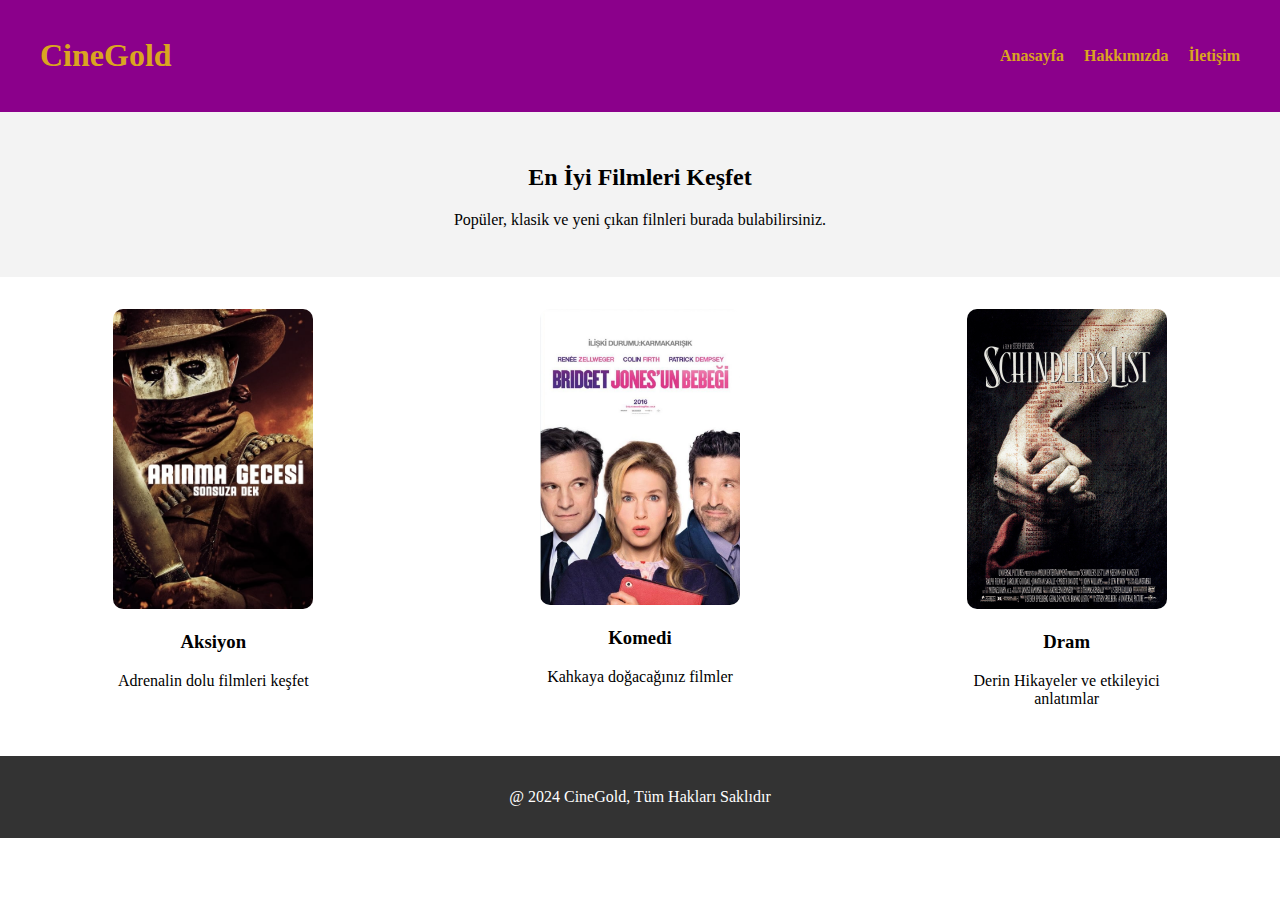
<file: css-flex-uygulaması/index.html>
<!DOCTYPE html>
<html lang="en">
<head>
    <meta charset="UTF-8">
    <meta name="viewport" content="width=device-width, initial-scale=1.0">
    <!--Font Awesome Cdn-->
    <link rel="stylesheet" href="https://cdnjs.cloudflare.com/ajax/libs/font-awesome/6.7.2/css/all.min.css" integrity="sha512-Evv84Mr4kqVGRNSgIGL/F/aIDqQb7xQ2vcrdIwxfjThSH8CSR7PBEakCr51Ck+w+/U6swU2Im1vVX0SVk9ABhg==" crossorigin="anonymous" referrerpolicy="no-referrer" />
    <!--style bağlantısı-->
    <link rel="stylesheet" href="style.css">
    <title>CineGold</title>
</head>
<body>

    <!--header başlangıç-->

    <header>
        <div class="container">
            <h1>CineGold</h1>
            <nav>
                <ul>
                    <li><a href="index.html">Anasayfa</a></li>
                    <li><a href="hakkımızda.html">Hakkımızda</a></li>
                    <li><a href="iletisim.html">İletişim</a></li>
                </ul>
            </nav>
        </div>
    </header>
<!--header bitiş-->

<main>
    <section class="hero">
        <h2>En İyi Filmleri Keşfet</h2>
        <p>Popüler, klasik ve yeni çıkan filnleri burada bulabilirsiniz.</p>
    </section>

    <section class="movies">
        <div class="movie">
            <img src="img/aksiyon-filmi.jpg" alt="Aksiyon Filmi">
            <h3>Aksiyon</h3>
            <p>Adrenalin dolu filmleri keşfet</p>
        </div>

        <div class="movie">
            <img src="img/komedi-filmi.jpg" alt="Komedi Filmi">
            <h3>Komedi</h3>
            <p>Kahkaya doğacağınız filmler</p>
        </div>

        <div class="movie">
            <img src="img/dram-filmi.jpg" alt="Dram Filmi">
            <h3>Dram</h3>
            <p>Derin Hikayeler ve etkileyici anlatımlar</p>
        </div>
    </section>
</main>

<!--footer başlangıç-->

<footer>
    <p>@ 2024 CineGold, Tüm Hakları Saklıdır</p>
</footer>

<!--footer bitiş-->

</body>
</html>
</file>
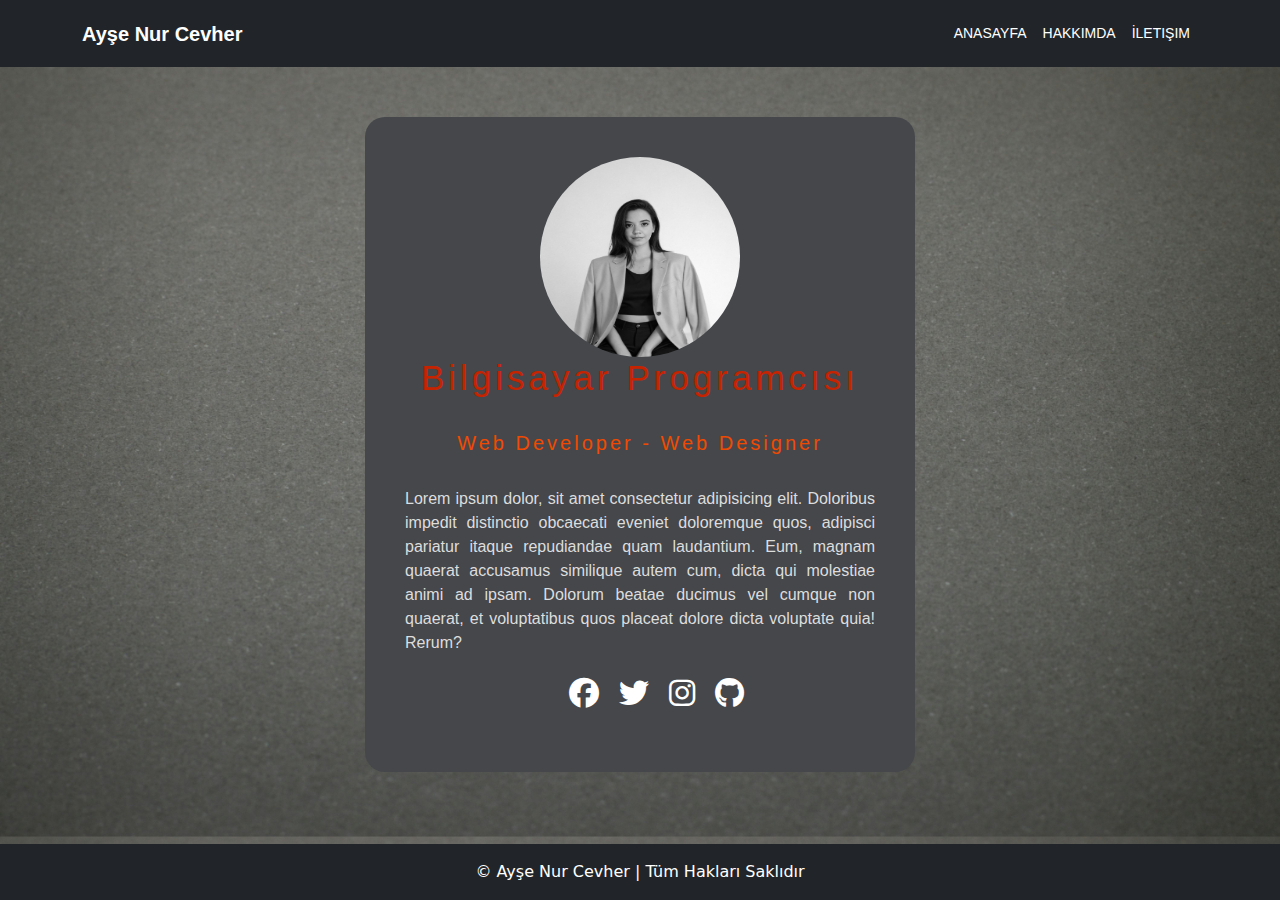
<file: Kişisel  portfolyo/index.html>
<!DOCTYPE html>
<html lang="en">
<head>
    <meta charset="UTF-8">
    <meta name="viewport" content="width=device-width, initial-scale=1.0">
    <title>Kişisel Portfolyo</title>
    <link rel="stylesheet" href="style.css">
    <link rel="stylesheet" href="https://cdnjs.cloudflare.com/ajax/libs/font-awesome/6.7.2/css/all.min.css"/><link href="https://cdn.jsdelivr.net/npm/bootstrap@5.3.3/dist/css/bootstrap.min.css" rel="stylesheet" integrity="sha384-QWTKZyjpPEjISv5WaRU9OFeRpok6YctnYmDr5pNlyT2bRjXh0JMhjY6hW+ALEwIH" crossorigin="anonymous">
    <link href="https://fonts.googleapis.com/css2?family=Montserrat:wght@400;600&display=swap" rel="stylesheet">

</head>
<body>
    <nav class="navbar navbar-expand-lg navbar-dark bg-dark">
        <div class="container">
            <a href="index.html" class="navbar-brand">Ayşe Nur Cevher</a>
            <button class="navbar-toggler" type="button" data-bs-toggle="collapse"
            data-bs-target="#navbarNav">
            <span class="navbar-toggle-icon"></span>
            </button>
            <div class="collapse navbar-collapse" id="navbarNav">
                <ul class="navbar-nav ms-auto">
                    <li class="nav-item"><a href="index.html" class="nav-link">Anasayfa</a></li>
                    <li class="nav-item"><a href="hakkimda.html" class="nav-link">Hakkımda</a></li>
                    <li class="nav-item"><a href="iletisim.html" class="nav-link">İletişim</a></li>
                </ul>
            </div>
        </div>
</div>
</nav>
    <div class="box">
        <img src="img/ays.jpg">
        <h1>Bilgisayar Programcısı</h1>
        <br>
        <h5>Web Developer - Web Designer</h5>
        <br>
        <p>Lorem ipsum dolor, sit amet consectetur adipisicing elit. Doloribus impedit distinctio obcaecati eveniet doloremque quos, adipisci pariatur itaque repudiandae quam laudantium. Eum, magnam quaerat accusamus similique autem cum, dicta qui molestiae animi ad ipsam. Dolorum beatae ducimus vel cumque non quaerat, et voluptatibus quos placeat dolore dicta voluptate quia! Rerum?</p>
        <ul>
         <li><a href="#"><i class="fab fa-facebook"></i></a></li>
         <li><a href="#"><i class="fab fa-twitter"></i></a></li>
         <li><a href="#"><i class="fab fa-instagram"></i></a></li>
         <li><a href="#"><i class="fab fa-github"></i></a></li>
        </ul>
    </div>

    <footer class="bg-dark text-white text-center py-3 mt-4">
        &copy; Ayşe Nur Cevher | Tüm Hakları Saklıdır
    </footer>

<link href="https://cdn.jsdelivr.net/npm/bootstrap@5.3.3/dist/css/bootstrap.min.css" rel="stylesheet" integrity="sha384-QWTKZyjpPEjISv5WaRU9OFeRpok6YctnYmDr5pNlyT2bRjXh0JMhjY6hW+ALEwIH" crossorigin="anonymous">
</body>
</html>
</file>
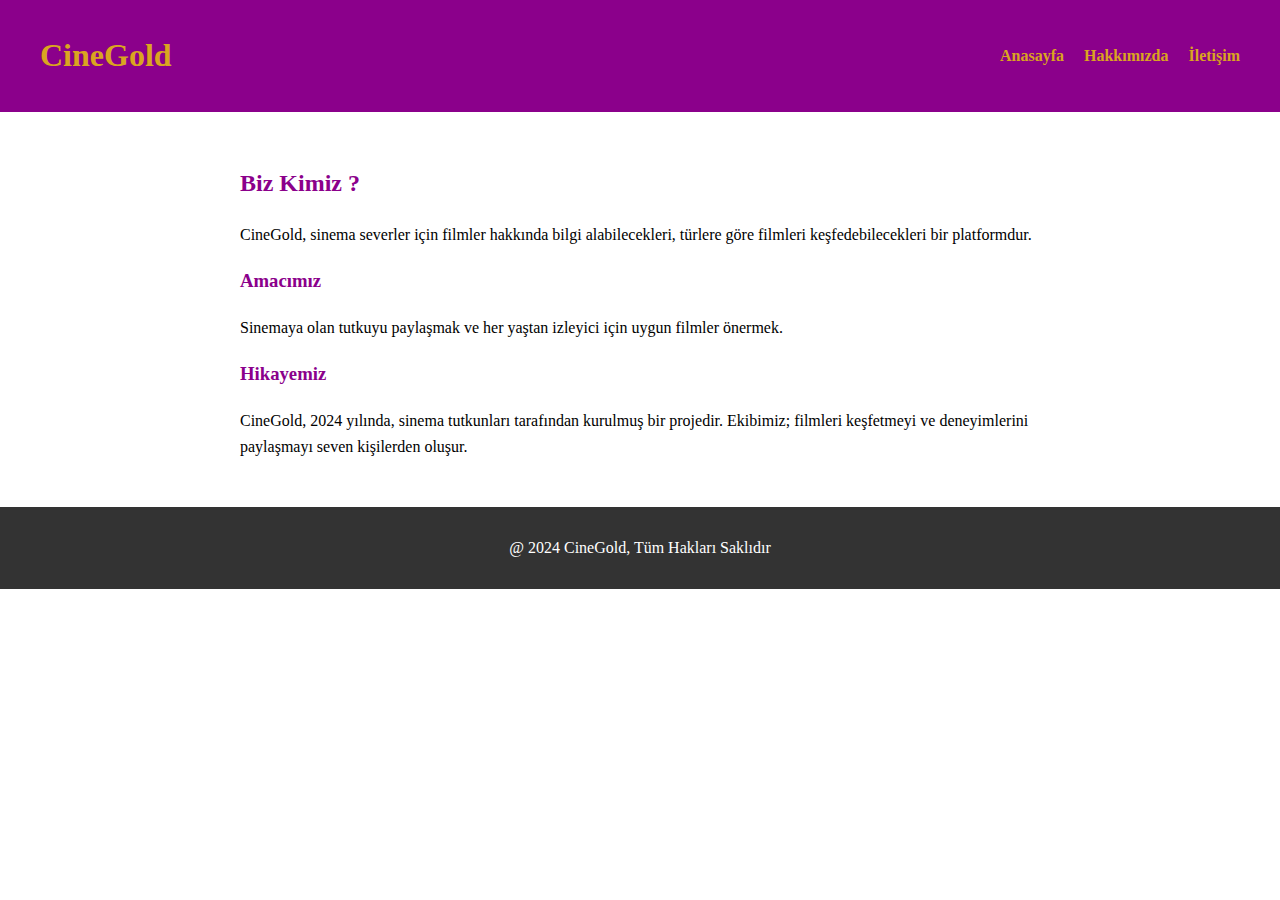
<file: css-flex-uygulaması/hakkımızda.html>
<!DOCTYPE html>
<html lang="en">
<head>
    <meta charset="UTF-8">
    <meta name="viewport" content="width=device-width, initial-scale=1.0">
    <!--Font Awesome Cdn-->
    <link rel="stylesheet" href="https://cdnjs.cloudflare.com/ajax/libs/font-awesome/6.7.2/css/all.min.css" integrity="sha512-Evv84Mr4kqVGRNSgIGL/F/aIDqQb7xQ2vcrdIwxfjThSH8CSR7PBEakCr51Ck+w+/U6swU2Im1vVX0SVk9ABhg==" crossorigin="anonymous" referrerpolicy="no-referrer" />
    <!--style bağlantısı-->
    <link rel="stylesheet" href="style.css">
    <title>SineGold</title>
</head>
<body>

    <!--header başlangıç-->

<header>
    <div class="container">
        <h1>CineGold</h1>
        <nav>
            <ul>
                <li><a href="index.html">Anasayfa</a></li>
                <li><a href="hakkımızda.html">Hakkımızda</a></li>
                <li><a href="iletisim.html">İletişim</a></li>
            </ul>
        </nav> 
    </div>
</header>

<!--header bitiş-->

<main>
    <section class="about">
        <h2>Biz Kimiz ?</h2>
        <p>CineGold, sinema severler için filmler hakkında bilgi alabilecekleri, türlere göre filmleri keşfedebilecekleri bir platformdur.</p>

        <h3>Amacımız</h3>
        <p>Sinemaya olan tutkuyu paylaşmak ve her yaştan izleyici için uygun filmler önermek.</p>

        <h3>Hikayemiz</h3>
        <p>CineGold, 2024 yılında, sinema tutkunları tarafından kurulmuş bir projedir. Ekibimiz; filmleri
            keşfetmeyi ve deneyimlerini paylaşmayı seven kişilerden oluşur.
        </p>
    </section>
</main>

<footer>
    <p> @ 2024 CineGold, Tüm Hakları Saklıdır</p>
</footer>
</file>
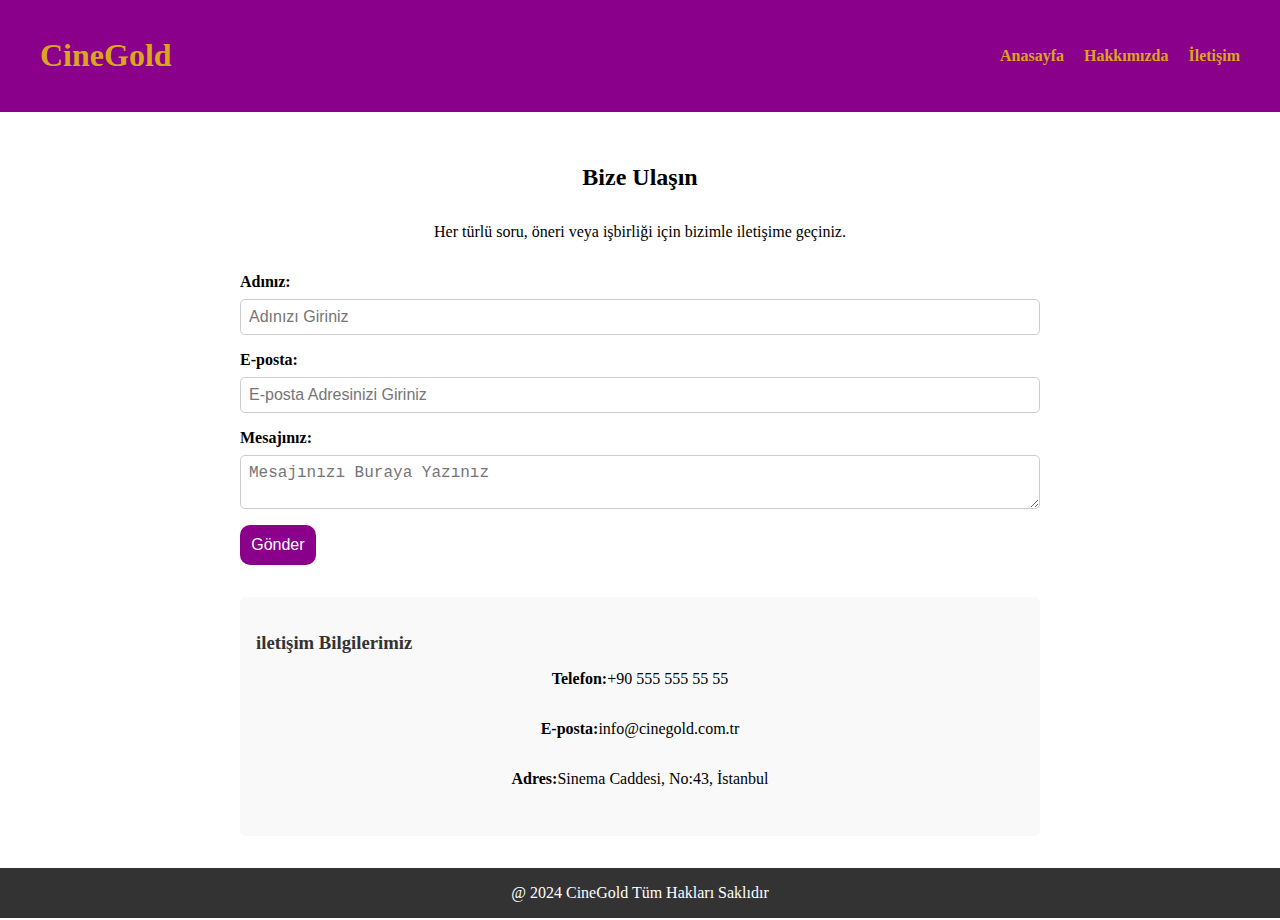
<file: css-flex-uygulaması/iletisim.html>
<!DOCTYPE html>
<html lang="en">
<head>
    <meta charset="UTF-8">
    <meta name="viewport" content="width=device-width, initial-scale=1.0">
    <!--font awesome-->
    <link rel="stylesheet" href="https://cdnjs.cloudflare.com/ajax/libs/font-awesome/6.7.2/css/all.min.css" integrity="sha512-Evv84Mr4kqVGRNSgIGL/F/aIDqQb7xQ2vcrdIwxfjThSH8CSR7PBEakCr51Ck+w+/U6swU2Im1vVX0SVk9ABhg==" crossorigin="anonymous" referrerpolicy="no-referrer" />
    <!--style-->
    <link rel="stylesheet" href="style.css">
    <title>SineGold</title>

</head>
<body>
    <!--header başlangıç-->
    <header>
        <div class="container">
            <h1>CineGold</h1>
            <nav>
                <ul>
                    <li><a href="index.html">Anasayfa</a></li>
                    <li><a href="hakkımızda.html">Hakkımızda</a></li>
                    <li><a href="iletisim.html">İletişim</a></li>
                </ul>
            </nav>
        </div>
    </header>
    <!--header bitiş-->

    <main>
        <section class="contact">
            <h2>Bize Ulaşın</h2>
            <p>Her türlü soru, öneri veya işbirliği için bizimle iletişime geçiniz.</p>
            <form action="#" class="contact-form">
                <div class="form-group">
                    <label for="name">Adınız:</label>
                    <input type="text" id="name" name="name" placeholder="Adınızı Giriniz" required>
                </div>
                <div class="form-group">
                    <label for="email">E-posta:</label>
                    <input type="email" id="email" name="email" placeholder="E-posta Adresinizi Giriniz" required>
                </div>
                <div class="form-group">
                    <label for="message">Mesajınız:</label>
                    <textarea name="message" id="message" placeholder="Mesajınızı Buraya Yazınız"></textarea>
                </div>
                <div>
                    <button type="submit" class="submit-btn">Gönder</button>
                </div>
            </form>
            <div class="contact-info">
                <h3>iletişim Bilgilerimiz</h3>
                <p><strong>Telefon:</strong>+90 555 555 55 55</p>
                <p><strong>E-posta:</strong>info@cinegold.com.tr</p>
                <p><strong>Adres:</strong>Sinema Caddesi, No:43, İstanbul</p>
            </div>
        </section>
    </main>

    <footer>@ 2024 CineGold Tüm Hakları Saklıdır</footer>
</body>
</html>
</file>
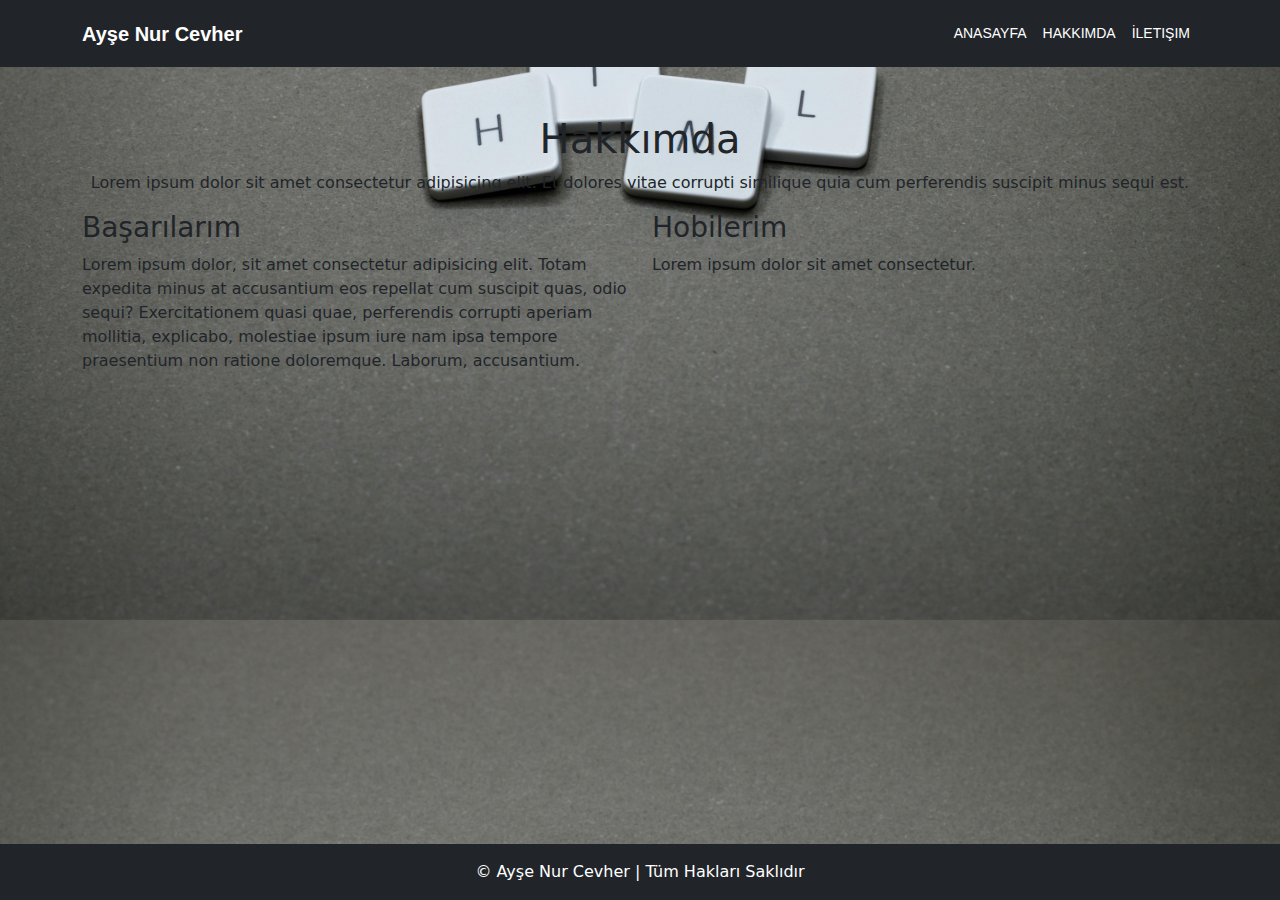
<file: Kişisel  portfolyo/hakkimda.html>
<!DOCTYPE html>
<html lang="en">
<head>
    <meta charset="UTF-8">
    <meta name="viewport" content="width=device-width, initial-scale=1.0">
    <title>Kişisel Portfolyo - Hakkımda</title>
    <link rel="stylesheet" href="style.css">
    <link rel="stylesheet" href="https://cdnjs.cloudflare.com/ajax/libs/font-awesome/6.7.2/css/all.min.css"/><link href="https://cdn.jsdelivr.net/npm/bootstrap@5.3.3/dist/css/bootstrap.min.css" rel="stylesheet" integrity="sha384-QWTKZyjpPEjISv5WaRU9OFeRpok6YctnYmDr5pNlyT2bRjXh0JMhjY6hW+ALEwIH" crossorigin="anonymous">

</head>
<body>
   <nav class="navbar navbar-expand-lg navbar-dark bg-dark">
    <div class="container">
        <a href="index.html" class="navbar-brand">Ayşe Nur Cevher</a>
        <button class="navbar-toggler" type="button" data-bs-toggle="collapse"
        data-bs-target="#navbarNav">
        <span class="navbar-toggle-icon"></span>
        </button>
        <div class="collapse navbar-collapse" id="navbarNav">
            <ul class="navbar-nav ms-auto">
                <li class="nav-item"><a href="index.html" class="nav-link">Anasayfa</a></li>
                <li class="nav-item"><a href="hakkimda.html" class="nav-link">Hakkımda</a></li>
                <li class="nav-item"><a href="iletisim.html" class="nav-link">İletişim</a></li>
            </ul>
        </div>
    </div>
   </nav>
   <div class="container mt-5">
    <h1 class="text-center">Hakkımda</h1>
    <p class="text-center">Lorem ipsum dolor sit amet consectetur adipisicing elit. Et dolores vitae corrupti similique quia cum perferendis suscipit minus sequi est.</p>
    <div class="row">
    <div class="col-md-6 col-sm-12">
        <h3>Başarılarım</h3>
        <p>Lorem ipsum dolor, sit amet consectetur adipisicing elit. Totam expedita minus at accusantium eos repellat cum suscipit quas, odio sequi? Exercitationem quasi quae, perferendis corrupti aperiam mollitia, explicabo, molestiae ipsum iure nam ipsa tempore praesentium non ratione doloremque. Laborum, accusantium.</p>
    </div>
    <div class="col-md-6">
        <h3>Hobilerim</h3>
        <p>Lorem ipsum dolor sit amet consectetur.</p>
        </div>
     </div>
</div>
    <footer class="bg-dark text-white text-center py-3 mt-4">
        &copy; Ayşe Nur Cevher | Tüm Hakları Saklıdır
    

    </footer>


<link href="https://cdn.jsdelivr.net/npm/bootstrap@5.3.3/dist/css/bootstrap.min.css" rel="stylesheet" integrity="sha384-QWTKZyjpPEjISv5WaRU9OFeRpok6YctnYmDr5pNlyT2bRjXh0JMhjY6hW+ALEwIH" crossorigin="anonymous">
</body>
</html>
</file>
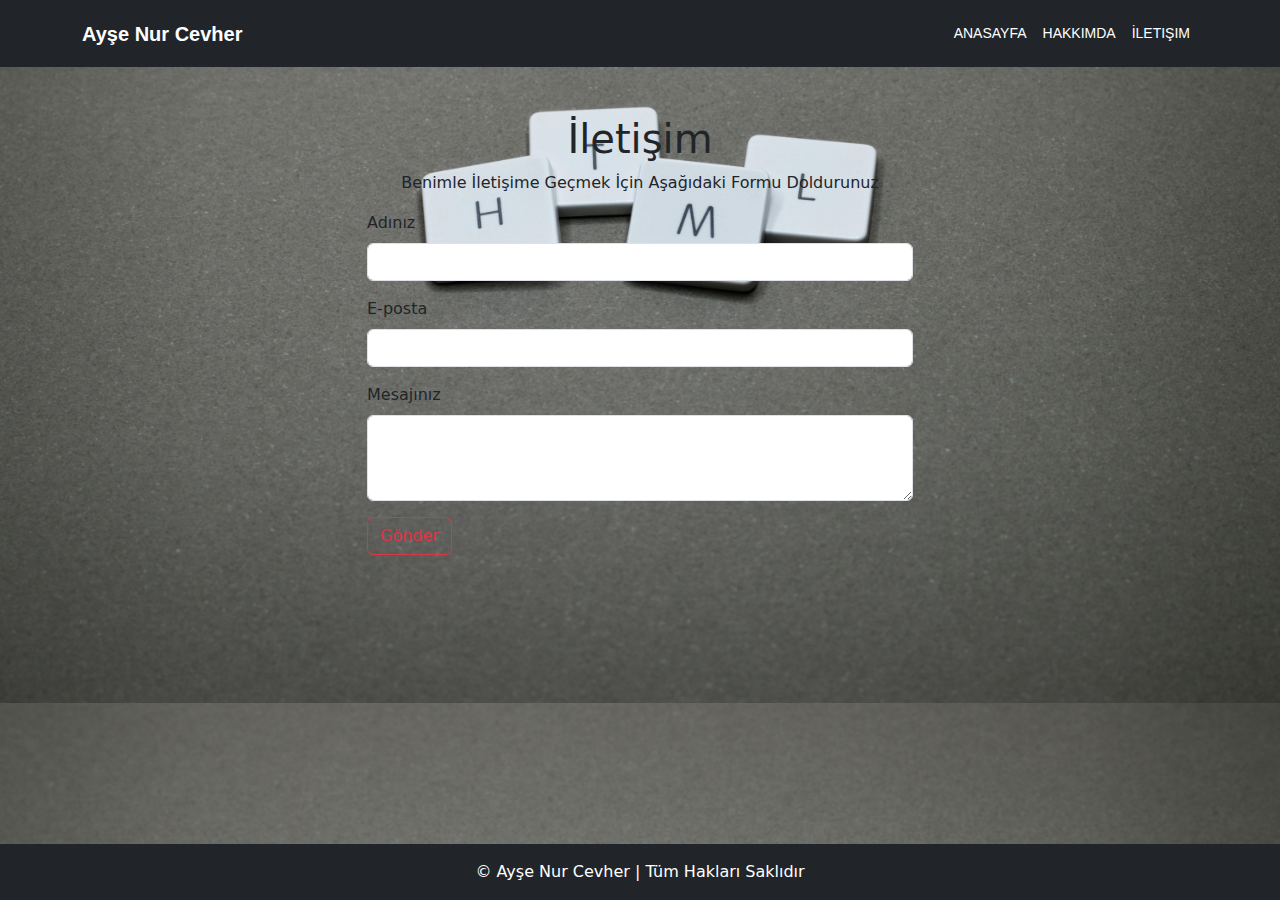
<file: Kişisel  portfolyo/iletisim.html>
<!DOCTYPE html>
<html lang="en">
<head>
    <meta charset="UTF-8">
    <meta name="viewport" content="width=device-width, initial-scale=1.0">
    <title>Kişisel Portfolyo - İletişim</title>
    <link rel="stylesheet" href="style.css">
    <link rel="stylesheet" href="https://cdnjs.cloudflare.com/ajax/libs/font-awesome/6.7.2/css/all.min.css"/><link href="https://cdn.jsdelivr.net/npm/bootstrap@5.3.3/dist/css/bootstrap.min.css" rel="stylesheet" integrity="sha384-QWTKZyjpPEjISv5WaRU9OFeRpok6YctnYmDr5pNlyT2bRjXh0JMhjY6hW+ALEwIH" crossorigin="anonymous">

</head>
<body>
   <nav class="navbar navbar-expand-lg navbar-dark bg-dark">
    <div class="container">
        <a href="index.html" class="navbar-brand">Ayşe Nur Cevher</a>
        <button class="navbar-toggler" type="button" data-bs-toggle="collapse"
        data-bs-target="#navbarNav">
        <span class="navbar-toggle-icon"></span>
        </button>
        <div class="collapse navbar-collapse" id="navbarNav">
            <ul class="navbar-nav ms-auto">
                <li class="nav-item"><a href="index.html" class="nav-link">Anasayfa</a></li>
                <li class="nav-item"><a href="hakkimda.html" class="nav-link">Hakkımda</a></li>
                <li class="nav-item"><a href="iletisim.html" class="nav-link">İletişim</a></li>
            </ul>
        </div>
    </div>
   </nav>

   <div class="container pt-5">
    <h1 class="text-center">İletişim</h1>
    <p class="text-center">Benimle İletişime Geçmek İçin Aşağıdaki Formu Doldurunuz</p>
    <div class="row justify-content-center">
        <div class="col-md-6 col-sm-12">
            <form>
                <div class="mb-3">
                    <label for="name" class="form-label">Adınız</label>
                    <input type="text" class="form-control" id="nane" required>
                </div>
                <div class="mb-3">
                    <label for="email" class="form-label">E-posta</label>
                    <input type="email" class="form-control" id="email" required>
                </div>
                <div class="mb-3">
                    <label for="message" class="form-label">Mesajınız</label>
                    <textarea class="form-control" id="message" rows="3" required>
                 </textarea>
                </div>
                <button type="submit" class="btn btn-outline-danger">Gönder</button>
            </form>
        </div>
    </div>
   </div>

   <footer class="bg-dark text-white text-center py-3 mt-4">
    &copy; Ayşe Nur Cevher | Tüm Hakları Saklıdır
</footer>


 

<link href="https://cdn.jsdelivr.net/npm/bootstrap@5.3.3/dist/css/bootstrap.min.css" rel="stylesheet" integrity="sha384-QWTKZyjpPEjISv5WaRU9OFeRpok6YctnYmDr5pNlyT2bRjXh0JMhjY6hW+ALEwIH" crossorigin="anonymous">
</body>
</html>
</file>
<file: css-flex-uygulaması/style.css>
/*temel ayarlar*/
body{
    font-family: 'Franklin Gothic Medium';
    margin: 0;
    padding: 0;
    box-sizing: border-box;

}

header{
    background-color:darkmagenta;
    color:goldenrod;
    padding: 1rem 0;
}
header .container{
    display: flex;
    justify-content: space-between;
    align-items: center;
    max-width: 1200px;
    margin: auto;
    padding: 0 20px;
}
header nav ul{
    list-style: none;
    display: flex;
    gap: 20px;
}
header nav ul li a{
    color: goldenrod;
    text-decoration: none;
    font-weight: bold;
}


/*Anasayfa*/

.hero{
    text-align: center;
    padding: 2rem 1rem;
    background-color: #f3f3f3;

}

.movies{
    display: flex;
    justify-content: space-around;
    margin: 2rem 0;

}

.movies .movie{
    max-width: 200px;
    text-align: center;

}

.movies .movie img{
    max-width: 100%;
    border-radius: 10px;

}

footer{
    background-color: #333;
    color: white;
    text-align: center;
    padding: 1rem 0;
}

.about{
    padding: 2rem;
    max-width: 800px;
    margin: auto;
    line-height: 1.6;


}

.about h2, .about h3{
    color:darkmagenta;

}

/*iletişim sayfası*/

.contact{
    padding: 2rem;
    max-width: 800px;
    margin: auto;
}

.contact h2{
    text-align: center;
    margin-bottom: 2rem;

}

.contact p{
    text-align: center;
    margin-bottom: 2rem;
}

.contact-form{
    display: flex;
    flex-direction: column;
    gap: 1rem;

}

.contact-form .form-group{
    display: flex;
    flex-direction: column;
}

.contact-form label{
    margin-bottom: 0.5rem;
    font-weight: bold;
}

.contact-form input, .contact-form textarea{
    padding: 0.5rem;
    font-size: 1rem;
    border: 1px solid #ccc;
    border-radius: 5px;


}

.contact-form button{
    padding: 0.7rem;
    background-color: darkmagenta;
    color: white;
    border: none;
    border-radius: 10px;
    cursor: pointer;
    font-size: 1rem;

}

.contact-form button:hover{
    background-color: darkmagenta;

}

.contact-info{
    margin-top: 2rem;
    padding: 1rem;
    background-color: #f9f9f9;
    border-radius: 5px;
}

.contact-info h3{
    margin-bottom: 1rem;
    color: #333;

}
</file>
<file: Kişisel  portfolyo/style.css>
body {
    margin: 0;
    padding: 0;
    font-family:sans-serif;
    background-image: url("img/arkaplan.jpg");
    background-size: cover;
    background-position: center;
}


nav {
    background-color: #343a40; 
}

.navbar-brand {
    font-size: 24px;
    font-weight: bold;
    color: #fff;
}

.navbar-nav .nav-item .nav-link {
    color: #fff;
    font-size: 18px;
    text-transform: uppercase;
    padding: 15px 20px;
}


.navbar-nav .nav-item .nav-link:hover {
    background-color: #C62300;
    color: #fff;
}


.box {
    width: 550px;
    height: auto;
    background: #45474B;
    padding: 40px;
    text-align: center;
    margin: 50px auto;
    color: #fff;
    font-family: Verdana, Geneva, Tahoma, sans-serif;
    border-radius: 20px; 
}


.box img {
    border-radius: 50%;
    width: 200px;
    height: 200px;
    transition: 0.5s;
    cursor: pointer;
}

.box img:hover {
    transform: scale(0.9);
}


.box h1 {
    font-size: 35px;
    letter-spacing: 4px;
    font-weight: 100;
    color: #C62300;
}

.box h5 {
    font-size: 20px;
    font-weight: 100;
    letter-spacing: 3px;
    color: #F14A00;
}

.box p {
    text-align: justify;
    font-size: 16px;
    color: #ddd;
}


ul {
    margin: 0;
    padding: 0;
    list-style: none;
    display: flex;
    justify-content: center;
}

.box li {
    margin: 0 10px;
}

.box li a {
    color: #fff;
    font-size: 30px;
    transition: all ease-in-out 250ms;
}

.box li a:hover {
    color: #C62300;
    transform: scale(1.1); 
}


@media (max-width: 768px) {
    .box {
        width: 90%;
        padding: 30px;
    }

    .box img {
        width: 150px;
        height: 150px;
    }

    .box h1 {
        font-size: 28px;
    }

    .box h5 {
        font-size: 18px;
    }

    .box p {
        font-size: 14px;
    }

}

.navbar-brand {
    font-family:Verdana, Geneva, Tahoma, sans-serif;
    font-size: 24px;
    font-weight: bold;
}

.navbar-nav .nav-item .nav-link {
    font-family: Verdana, Geneva, Tahoma, sans-serif;
    font-size: 14px;
    transition: background-color 0.3s ease-in-out, color 0.3s ease-in-out;
}

footer {
    position: fixed;
    bottom: 0;
    width: 100%;
}
</file>
